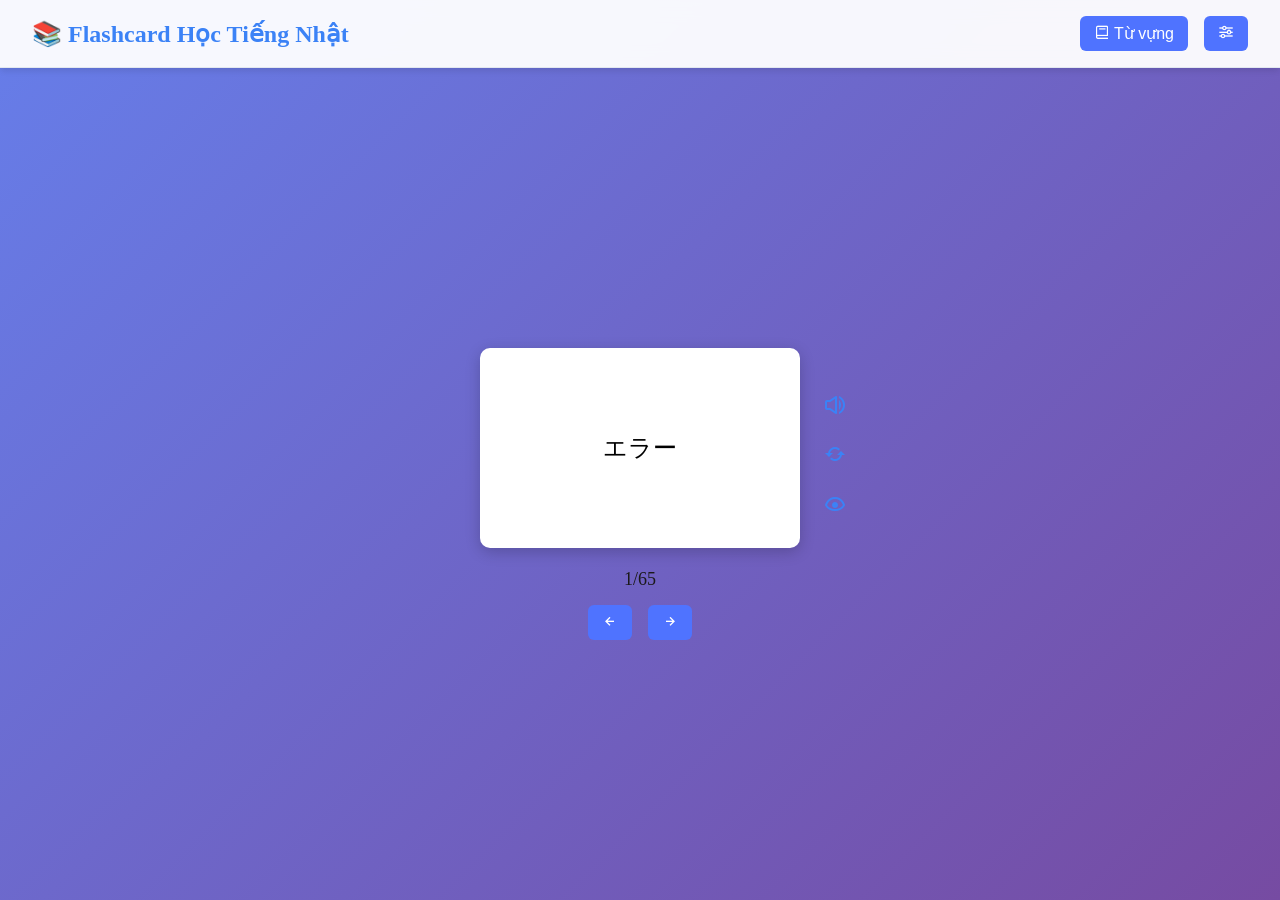
<file: index.html>
<!DOCTYPE html>
<html lang="en">

<head>
    <meta charset="UTF-8" />
    <meta http-equiv="X-UA-Compatible" content="IE=edge" />
    <meta name="viewport" content="width=device-width, initial-scale=1.0" />
    <title>Luu moments</title>
    <link rel="icon" href="./assets/img/logo.png" />
    <link href="https://unpkg.com/boxicons@2.1.2/css/boxicons.min.css" rel="stylesheet" />
    <link rel="stylesheet" href="./assets/css/grid.css" />
    <link rel="stylesheet" href="./assets/css/theme.css" />
    <link rel="stylesheet" href="./assets/css/style.css" />
    <link rel="stylesheet" href="./assets/css/class.css" />
    <link rel="stylesheet" href="./assets/css/index.css" />
    <link rel="stylesheet" href="./assets/css/pain.css" />
    <link rel="stylesheet" href="./assets/css/clock.css" />
    <script src="./assets/scripts/redirect.js"></script>
</head>

<body>
    <!-- Loader -->
    <div id="loader">
        <span></span>
    </div>

    <div class="app">
        <div class="sidebar open">
            <div class="sidebar-logo">
                <i class="bx bxs-heart-circle icon"></i>
                <span class="logo-name">Luu Moments</span>
                <i class="bx bx-menu-alt-right" id="btn-close"></i>
            </div>
            <div class="sidebar-body"></div>
            <div class="sidebar-footer">
                <div class="clock-footer" id="clock-footer"></div>
            </div>
        </div>
        <div class="content">
            <section class="content-section">
                <div class="section-left">
                    <lord-icon src="./../json/icon/accessibility.json" trigger="loop" style="width: 50px; height: 50px">
                    </lord-icon>
                </div>
                <div class="section-search">
                    <div class="section-search-input">
                        <input type="text" placeholder="Tìm kiếm..." value="" />
                        <i id="close-search" class="bx bx-search"></i>
                    </div>
                    <div class="search-result"></div>
                </div>
                <div class="section-right">
                    <lord-icon src="./../json/icon/accessibility.json" trigger="loop" style="width: 50px; height: 50px">
                    </lord-icon>
                </div>
                <div class="clock">
                    <div class="hour" id="hour"></div>
                    <div class="minute" id="minute"></div>
                    <div class="second" id="second"></div>
                </div>
            </section>
            <div class="filter">
                <h5>Bảng chữ cái</h5>
                <div class="option">
                    <select name="type_character" id="type_character">
                        <option value="all">Tất cả</option>
                        <option value="hiragana" selected>Hiragana</option>
                        <option value="katakana">Katakana</option>
                        <option value="kanji">Kanji</option>
                        <option value="transfiguration">Biến âm</option>
                        <option value="ligatures">Âm ghép</option>
                    </select>
                    <span>
                        <button id="click">
                            <lord-icon src="./json/icon/next.json" trigger="hover" style="width: 20px; height: 20px">
                            </lord-icon>
                        </button>
                        <button id="result">
                            <lord-icon src="./json/icon/result.json" trigger="hover" style="width: 20px; height: 20px">
                            </lord-icon>
                        </button>
                    </span>
                    <audio id="audio" controls>
                        <source src="./audio/a.mp3" type="audio/mp3" />
                    </audio>
                </div>
                <p id="text" class="text_show"></p>
            </div>

            <!-- pain width canvas -->
            <main>
                <div class="left-block">
                    <div class="colors">
                        <button type="button" value="#0000ff"></button>
                        <button type="button" value="#009fff"></button>
                        <button type="button" value="#0fffff"></button>
                        <button type="button" value="#bfffff"></button>
                        <button type="button" value="#000000"></button>
                        <button type="button" value="#333333"></button>
                        <button type="button" value="#666666"></button>
                        <button type="button" value="#999999"></button>
                        <button type="button" value="#ffcc66"></button>
                        <button type="button" value="#ffcc00"></button>
                        <button type="button" value="#ffff00"></button>
                        <button type="button" value="#ffff99"></button>
                        <button type="button" value="#003300"></button>
                        <button type="button" value="#555000"></button>
                        <button type="button" value="#00ff00"></button>
                        <button type="button" value="#99ff99"></button>
                        <button type="button" value="#f00000"></button>
                        <button type="button" value="#ff6600"></button>
                        <button type="button" value="#ff9933"></button>
                        <button type="button" value="#f5deb3"></button>
                        <button type="button" value="#330000"></button>
                        <button type="button" value="#663300"></button>
                        <button type="button" value="#cc6600"></button>
                        <button type="button" value="#deb887"></button>
                        <button type="button" value="#aa0fff"></button>
                        <button type="button" value="#cc66cc"></button>
                        <button type="button" value="#ff66ff"></button>
                        <button type="button" value="#ff99ff"></button>
                        <button type="button" value="#e8c4e8"></button>
                        <button type="button" value="#ffffff"></button>
                    </div>
                    <div class="brushes">
                        <button type="button" value="1"></button>
                        <button type="button" value="2"></button>
                        <button type="button" value="3"></button>
                        <button type="button" value="4"></button>
                        <button type="button" value="5"></button>
                    </div>
                    <div class="buttons">
                        <button id="clear" type="button">Xóa</button>
                        <button id="save" type="button">Lưu</button>
                    </div>
                </div>
                <div class="right-block">
                    <canvas id="paint-canvas" width="840" height="400"></canvas>
                </div>
            </main>

            <footer class="footer">
                <p class="text-center">Copyright &copy;&nbsp;Lưu Trần Anh Nhựt</p>
            </footer>
        </div>
    </div>

    <div class="setting">
        <div class="setting-icon">
            <i class="bx bx-cog bx-sm"></i>
            <span>Cài đặt</span>
        </div>
        <menu class="setting-items-menu">
            <span class="menu-item">
                <lord-icon src="./json/icon/home.json" trigger="hover" style="width: 22px; height: 22px">
                </lord-icon>
            </span>
            <span class="menu-item" onclick="location.href = 'pages/vocabulary.html'">
                <lord-icon src="./json/icon/book.json" trigger="hover" style="width: 22px; height: 22px">
                </lord-icon>
            </span>
            <span class="menu-item" id="slidebar">
                <lord-icon src="./json/icon/slidebar.json" trigger="hover" style="width: 22px; height: 22px">
                </lord-icon>
            </span>
            <span class="menu-item" onclick="location.href = 'pages/arrange.html'">
                <lord-icon src="./json/icon/heart.json" trigger="hover" style="width: 22px; height: 22px">
                </lord-icon>
            </span>
        </menu>
    </div>

    <script src="./vendor/lordicon/lordicon.js"></script>
    <script src="./vendor/jquery/jquery-3.6.0.min.js"></script>
    <script src="./assets/scripts/pain.js"></script>
    <script src="./assets/scripts/utils.js"></script>
    <script src="./assets/scripts/script.js"></script>
    <script src="./assets/scripts/setting.js"></script>
    <script src="./assets/scripts/index.js"></script>
</body>

</html>
</file>
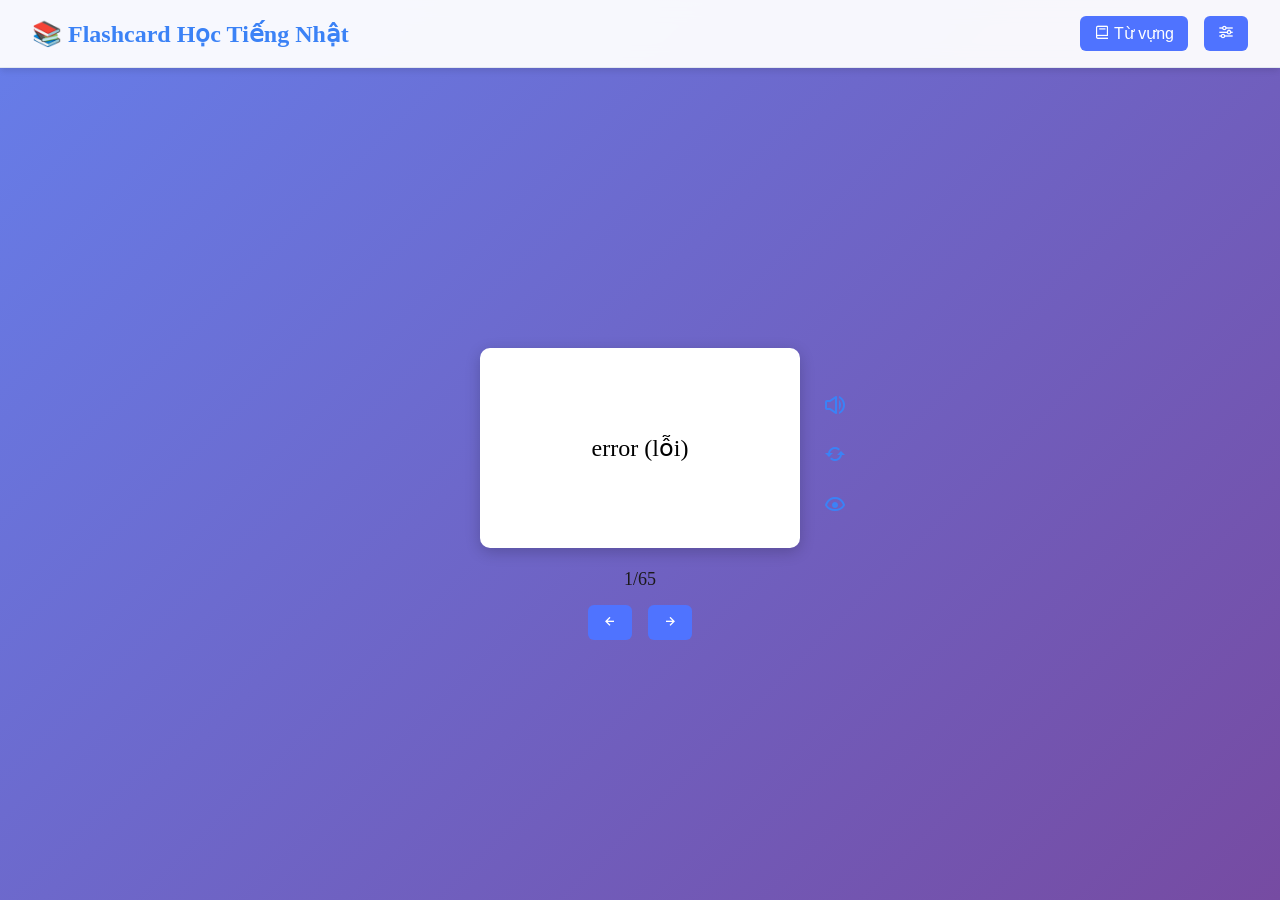
<file: pages/arrange.html>
<!DOCTYPE html>
<html lang="en">
    <head>
        <meta charset="UTF-8" />
        <meta http-equiv="X-UA-Compatible" content="IE=edge" />
        <meta name="viewport" content="width=device-width, initial-scale=1.0" />
        <title>Luu moments</title>
        <link rel="icon" href="/assets/img/logo.png" />
        <link href="https://unpkg.com/boxicons@2.1.2/css/boxicons.min.css" rel="stylesheet" />
        <link rel="stylesheet" href="./../assets/css/grid.css" />
        <link rel="stylesheet" href="./../assets/css/theme.css" />
        <link rel="stylesheet" href="./../assets/css/style.css" />
        <link rel="stylesheet" href="./../assets/css/class.css" />
        <link rel="stylesheet" href="./../assets/css/arrange.css" />
        <link rel="stylesheet" href="./../assets/css/clock.css" />
        <script src="./../assets/scripts/redirect.js"></script>
    </head>

    <body>
        <!-- Loader -->
        <div id="loader">
            <span></span>
        </div>

        <div class="app">
            <div class="sidebar open">
                <div class="sidebar-logo">
                    <i class="bx bxs-heart-circle icon"></i>
                    <span class="logo-name">Luu Moments</span>
                    <i class="bx bx-menu-alt-right" id="btn-close"></i>
                </div>
                <div class="sidebar-body"></div>
                <div class="sidebar-footer">
                    <div class="clock-footer" id="clock-footer"></div>
                </div>
            </div>
            <div class="content">
                <section class="content-section">
                    <div class="section-left">
                        <lord-icon
                            src="./../json/icon/accessibility.json"
                            trigger="loop"
                            style="width: 50px; height: 50px"
                        >
                        </lord-icon>
                    </div>
                    <div class="section-search">
                        <div class="section-search-input">
                            <input type="text" placeholder="Tìm kiếm..." value="" />
                            <i id="close-search" class="bx bx-search"></i>
                        </div>
                        <div class="search-result"></div>
                    </div>
                    <div class="section-right">
                        <lord-icon
                            src="./../json/icon/accessibility.json"
                            trigger="loop"
                            style="width: 50px; height: 50px"
                        >
                        </lord-icon>
                    </div>
                    <div class="clock">
                        <div class="hour" id="hour"></div>
                        <div class="minute" id="minute"></div>
                        <div class="second" id="second"></div>
                    </div>
                </section>

                <main>
                    <div id="dropp" class="dropp"></div>
                    <div class="dragg"></div>
                </main>

                <footer class="footer">
                    <p class="text-center">Copyright &copy;&nbsp;Lưu Trần Anh Nhựt</p>
                </footer>
            </div>
        </div>

        <div class="selector">
            <div class="selector-title">
                <lord-icon src="./../json/icon/selector.json" trigger="loop" style="width: 40px; height: 40px">
                </lord-icon>
                <span>Chọn</span>
            </div>
            <div class="selector-item">
                <span class="border-animation" data-type="hiragana">
                    <button>hiragana</button>
                </span>
                <span class="border-animation" data-type="katakana">
                    <button>katakana</button>
                </span>
                <span class="border-animation" data-type="kanji">
                    <button>kanji</button>
                </span>
                <span class="border-animation active" data-type="transfiguration">
                    <button>biến âm</button>
                </span>
                <span class="border-animation" data-type="ligatures">
                    <button>âm ghép</button>
                </span>
            </div>
        </div>

        <!-- hand up -->
        <div id="hand-up">
            <a href="#dropp" title="hand-up">
                <i class="bx bxs-hand-up bx-sm"></i>
            </a>
        </div>

        <!-- setting -->
        <div class="setting">
            <div class="setting-icon">
                <i class="bx bx-cog bx-sm"></i>
                <span>Cài đặt</span>
            </div>
            <menu class="setting-items-menu">
                <span class="menu-item" onclick="location.href = '/'">
                    <lord-icon src="./../json/icon/home.json" trigger="hover" style="width: 22px; height: 22px">
                    </lord-icon>
                </span>
                <span class="menu-item" onclick="location.href = './vocabulary.html'">
                    <lord-icon src="./../json/icon/book.json" trigger="hover" style="width: 22px; height: 22px">
                    </lord-icon>
                </span>
                <span class="menu-item" id="slidebar">
                    <lord-icon src="./../json/icon/slidebar.json" trigger="hover" style="width: 22px; height: 22px">
                    </lord-icon>
                </span>
                <span class="menu-item">
                    <lord-icon src="./../json/icon/heart.json" trigger="hover" style="width: 22px; height: 22px">
                    </lord-icon>
                </span>
            </menu>
        </div>

        <script src="./../vendor/jquery/jquery-3.6.0.min.js"></script>
        <script src="./../vendor/jquery-ui/jquery-ui.js"></script>
        <script src="./../vendor/lordicon/lordicon.js"></script>
        <script src="./../assets/scripts/arrange.js"></script>
        <script src="./../assets/scripts/utils.js"></script>
        <script src="./../assets/scripts/script.js"></script>
        <script src="./../assets/scripts/setting.js"></script>
    </body>
</html>
</file>
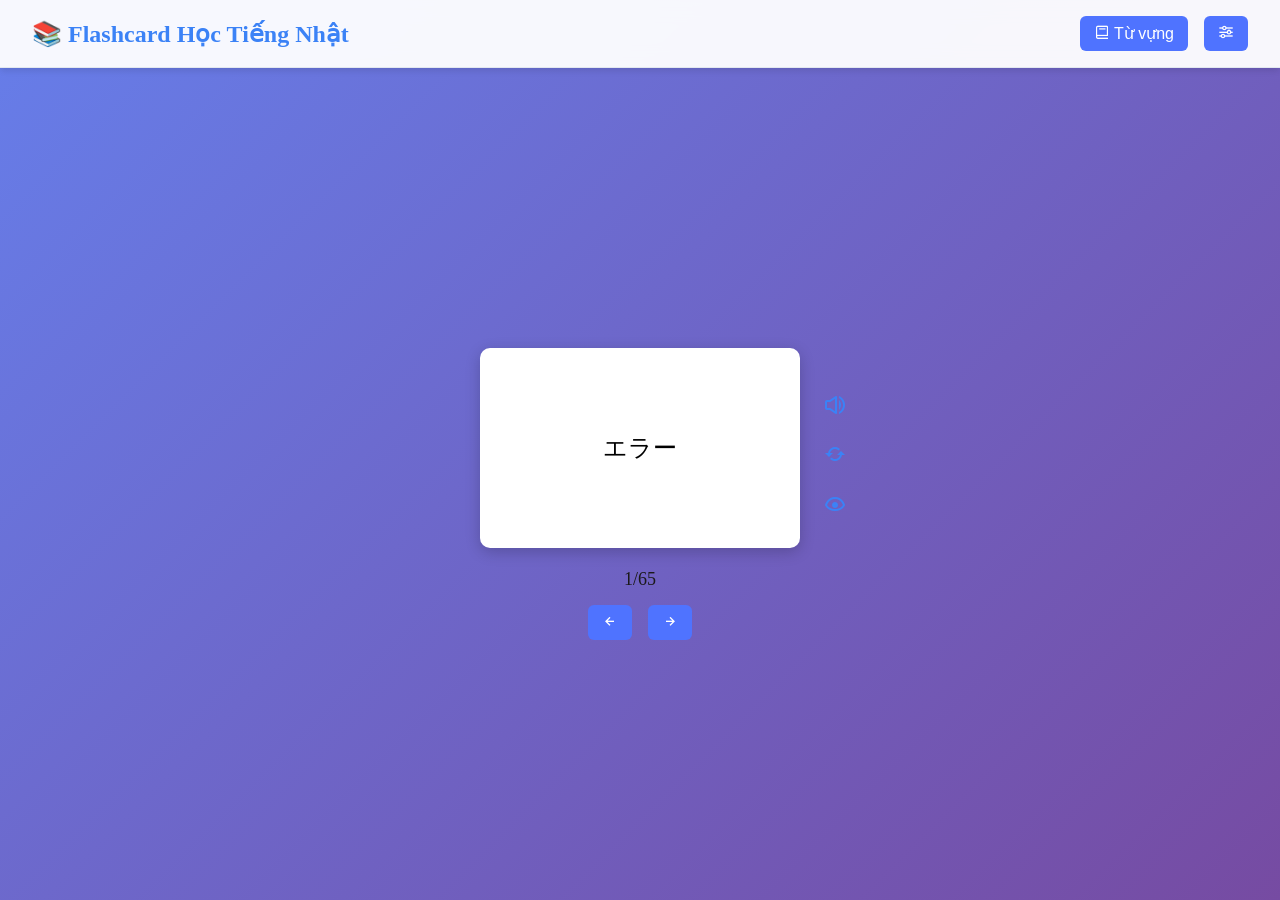
<file: pages/flashcard.html>
<!DOCTYPE html>
<html lang="vi">

<head>
    <meta charset="UTF-8" />
    <meta http-equiv="X-UA-Compatible" content="IE=edge" />
    <meta name="viewport" content="width=device-width, initial-scale=1.0" />
    <title>Flashcard</title>
    <link rel="icon" href="/assets/img/logo.png" />
    <link href="/assets/css/flashcard.css" rel="stylesheet" />
    <link href="https://unpkg.com/boxicons@2.1.2/css/boxicons.min.css" rel="stylesheet" />
</head>

<body>
    <div class="main-wrapper">
        <!-- Header -->
        <header class="app-header">
            <div class="header-left">
                <h1 class="app-title">📚 Flashcard Học Tiếng Nhật</h1>
            </div>
            <div class="header-right">
                <button id="vocabBtn" class="btn btn-primary" tabindex="-1">
                    <i class="bx bx-book"></i>
                    <span>Từ vựng</span>
                </button>
                <div class="setting-menu">
                    <button id="toggleControlBtn" class="btn btn-secondary" title="Cài đặt" tabindex="-1">
                        <i class="bx bx-slider-alt"></i>
                    </button>
                    <div class="setting-dropdown" id="settingDropdown">
                        <div class="dropdown-content">
                            <div class="control-row">
                                <select class="lesson-select" id="lessonSelect" tabindex="-1"></select>
                                <select id="simpleSelect" class="mode-select">
                                    <option value="mix">Nhật / Việt</option>
                                    <option value="jp">Tiếng Nhật</option>
                                    <option value="vi">Tiếng Việt</option>
                                </select>
                            </div>
                            <div class="control-row">
                                <div class="card-size-group">
                                    <label class="size-label">
                                        <input type="radio" name="cardSize" value="small" />
                                        <span>S</span>
                                    </label>
                                    <label class="size-label">
                                        <input type="radio" name="cardSize" value="medium" checked />
                                        <span>M</span>
                                    </label>
                                    <label class="size-label">
                                        <input type="radio" name="cardSize" value="large" />
                                        <span>L</span>
                                    </label>
                                    <label class="size-label">
                                        <input type="radio" name="cardSize" value="xlarge" />
                                        <span>XL</span>
                                    </label>
                                </div>
                            </div>
                            <div class="control-row">
                                <div class="checkbox-group">
                                    <label class="checkbox-label">
                                        <input type="checkbox" id="inputRandomToggle" class="checkbox-input" />
                                        <span class="checkbox-text">Random</span>
                                    </label>
                                </div>
                            </div>
                            <div class="control-row">
                                <div class="checkbox-group">
                                    <label class="checkbox-label">
                                        <input type="checkbox" id="inputSoundToggle" class="checkbox-input" />
                                        <span class="checkbox-text">Đọc tự động</span>
                                    </label>
                                </div>
                            </div>
                            <div class="control-row">
                                <div class="checkbox-group">
                                    <label class="checkbox-label">
                                        <input type="checkbox" id="inputSideControlToggle" class="checkbox-input"
                                            checked />
                                        <span class="checkbox-text">Hiển thị nút điều khiển</span>
                                    </label>
                                </div>
                            </div>
                        </div>
                    </div>
                </div>
            </div>
        </header>

        <!-- Main Content -->
        <main class="main-content">
            <div class="content-wrapper">
                <!-- Flashcard with Side Controls -->
                <div class="flashcard-wrapper">
                    <!-- Flashcard -->
                    <div class="flashcard-container">
                        <div class="card" id="card">
                            <div class="card-inner" id="innerCard">
                                <div class="card-face front" id="frontText">Đang tải dữ liệu...</div>
                                <div class="card-face back" id="backText"></div>
                            </div>
                        </div>

                        <!-- Progress Info -->
                        <div class="progress-info">
                            <div class="counter" id="counter"></div>
                        </div>

                        <!-- Navigation -->
                        <div class="navigation">
                            <button id="prevBtn" class="btn btn-nav" tabindex="-1">
                                <i class="bx bx-left-arrow-alt"></i>
                            </button>
                            <button id="nextBtn" class="btn btn-nav" tabindex="-1">
                                <i class="bx bx-right-arrow-alt"></i>
                            </button>
                        </div>

                        <!-- Side Controls -->
                        <div class="side-controls" id="sideControls">
                            <button id="shuffleBtn" class="btn btn-secondary" tabindex="-1" title="Xáo trộn">
                                <i class="bx bx-volume-full"></i>
                            </button>
                            <button id="resetBtn" class="btn btn-secondary" tabindex="-1" title="Đặt lại">
                                <i class="bx bx-refresh"></i>
                            </button>
                            <button id="toggleFuriganaBtn" class="btn btn-secondary" tabindex="-1"
                                title="Ẩn/Hiện Furigana">
                                <i class="bx bx-show"></i>
                            </button>
                        </div>
                    </div>
                </div>
            </div>
        </main>

        <!-- Sidebar -->
        <aside class="sidebar" id="sidebar">
            <div class="sidebar-overlay" id="sidebarOverlay"></div>
            <div class="sidebar-content">
                <div class="sidebar-header">
                    <h2 id="sidebarTitle">Từ vựng bài 1</h2>
                    <button id="closeSidebar" class="btn btn-close" title="Đóng">
                        <i class="bx bx-x"></i>
                    </button>
                </div>
                <div class="sidebar-body">
                    <table class="vocab-table">
                        <thead>
                            <tr>
                                <th>Từ Vựng</th>
                                <th>Hán Tự</th>
                                <th>Âm Hán</th>
                                <th>Nghĩa</th>
                            </tr>
                        </thead>
                        <tbody></tbody>
                    </table>
                </div>
            </div>
        </aside>
    </div>

    <script src="/assets/scripts/flashcard.js"></script>
</body>

</html>
</file>
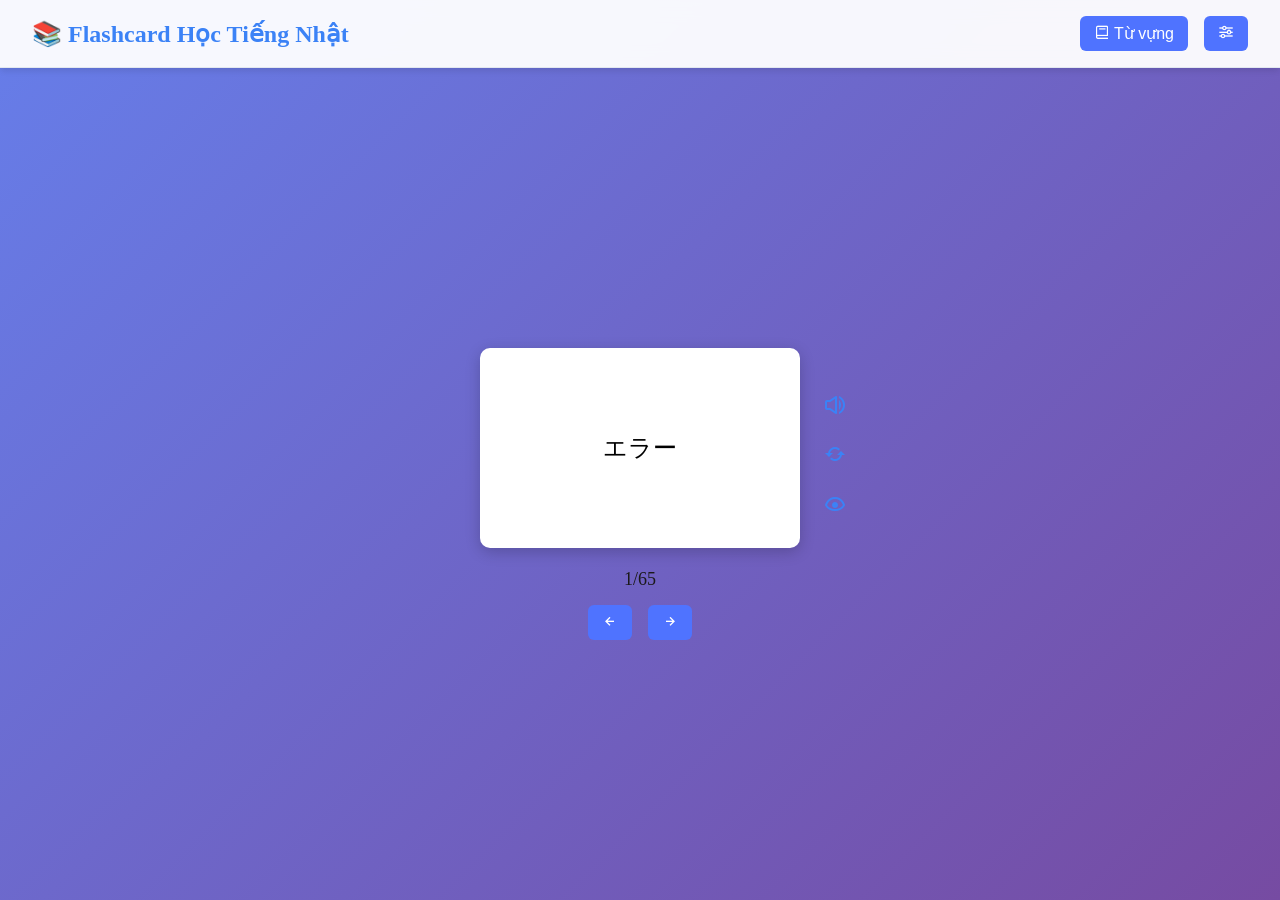
<file: pages/vocabulary.html>
<!DOCTYPE html>
<html lang="en">
    <head>
        <meta charset="UTF-8" />
        <meta http-equiv="X-UA-Compatible" content="IE=edge" />
        <meta name="viewport" content="width=device-width, initial-scale=1.0" />
        <title>Luu moments</title>
        <link rel="icon" href="/assets/img/logo.png" />
        <link href="https://unpkg.com/boxicons@2.1.2/css/boxicons.min.css" rel="stylesheet" />
        <link rel="stylesheet" href="./../assets/css/grid.css" />
        <link rel="stylesheet" href="./../assets/css/theme.css" />
        <link rel="stylesheet" href="./../assets/css/style.css" />
        <link rel="stylesheet" href="./../assets/css/class.css" />
        <link rel="stylesheet" href="./../assets/css/message.css" />
        <link rel="stylesheet" href="./../assets/css/vocabulary.css" />
        <link rel="stylesheet" href="./../assets/css/clock.css" />
        <script src="./../assets/scripts/redirect.js"></script>
    </head>

    <body>
        <!-- Loader -->
        <div id="loader">
            <span></span>
        </div>

        <div class="app">
            <div class="sidebar open">
                <div class="sidebar-logo">
                    <i class="bx bxs-heart-circle icon"></i>
                    <span class="logo-name">Luu Moments</span>
                    <i class="bx bx-menu-alt-right" id="btn-close"></i>
                </div>
                <div class="sidebar-body"></div>
                <div class="sidebar-footer">
                    <div class="clock-footer" id="clock-footer"></div>
                </div>
            </div>
            <div class="content">
                <section class="content-section">
                    <div class="section-left">
                        <lord-icon
                            src="./../json/icon/accessibility.json"
                            trigger="loop"
                            style="width: 50px; height: 50px"
                        >
                        </lord-icon>
                    </div>
                    <div class="section-search">
                        <div class="section-search-input">
                            <input type="text" placeholder="Tìm kiếm..." value="" />
                            <i id="close-search" class="bx bx-search"></i>
                        </div>
                        <div class="search-result"></div>
                    </div>
                    <div class="section-right">
                        <lord-icon
                            src="./../json/icon/accessibility.json"
                            trigger="loop"
                            style="width: 50px; height: 50px"
                        >
                        </lord-icon>
                    </div>
                    <div class="clock">
                        <div class="hour" id="hour"></div>
                        <div class="minute" id="minute"></div>
                        <div class="second" id="second"></div>
                    </div>
                </section>
                <main>
                    <article class="article-left">
                        <div class="main-title">
                            <h5>Từ vựng</h5>
                        </div>
                        <div class="vocabulary">
                            <div class="option">
                                <span class="group">
                                    <select name="topic" id="topic"></select>
                                    <button id="type">a</button>
                                </span>
                                <h5 id="vocabulary-text"></h5>
                                <span class="group">
                                    <button id="result">
                                        <lord-icon
                                            src="./../json/icon/next.json"
                                            trigger="hover"
                                            style="width: 20px; height: 20px"
                                        >
                                        </lord-icon>
                                    </button>
                                    <button id="view-result">
                                        <lord-icon
                                            src="./../json/icon/result.json"
                                            trigger="hover"
                                            style="width: 20px; height: 20px"
                                        >
                                        </lord-icon>
                                    </button>
                                </span>
                            </div>
                            <div class="group-vocabulary">
                                <div class="input-vocabulary">
                                    <input type="text" id="vocabulary-input" placeholder="あいうえお。。。" />
                                </div>
                            </div>
                            <div class="vocabulary-result-view"></div>
                        </div>
                    </article>
                    <article class="article-right">
                        <div class="list-vocabulary">
                            <div class="list-vocabulary-title">Danh sách</div>
                            <div class="list-vocabulary-content" style="display: none">
                                <select name="list-vocabulary-option" id="list-vocabulary-option"></select>
                                <ul></ul>
                            </div>
                        </div>
                    </article>
                </main>
                <footer class="footer">
                    <p class="text-center">Copyright &copy;&nbsp;Lưu Trần Anh Nhựt</p>
                </footer>
            </div>
        </div>

        <!-- message -->
        <div id="toast"></div>

        <!-- setting -->
        <div class="setting">
            <div class="setting-icon">
                <i class="bx bx-cog bx-sm"></i>
                <span>Cài đặt</span>
            </div>
            <menu class="setting-items-menu">
                <span class="menu-item" onclick="location.href = '/'">
                    <lord-icon src="./../json/icon/home.json" trigger="hover" style="width: 22px; height: 22px">
                    </lord-icon>
                </span>
                <span class="menu-item">
                    <lord-icon src="./../json/icon/book.json" trigger="hover" style="width: 22px; height: 22px">
                    </lord-icon>
                </span>
                <span class="menu-item" id="slidebar">
                    <lord-icon src="./../json/icon/slidebar.json" trigger="hover" style="width: 22px; height: 22px">
                    </lord-icon>
                </span>
                <span class="menu-item" onclick="location.href = './arrange.html'">
                    <lord-icon src="./../json/icon/heart.json" trigger="hover" style="width: 22px; height: 22px">
                    </lord-icon>
                </span>
            </menu>
        </div>

        <script src="./../vendor/jquery/jquery-3.6.0.min.js"></script>
        <script src="./../vendor/jquery-ui/jquery-ui.js"></script>
        <script src="./../vendor/lordicon/lordicon.js"></script>
        <script src="./../assets/scripts/message.js"></script>
        <script src="./../assets/scripts/utils.js"></script>
        <script src="./../assets/scripts/vocabulary.js"></script>
        <script src="./../assets/scripts/script.js"></script>
        <script src="./../assets/scripts/setting.js"></script>
    </body>
</html>
</file>
<file: assets/css/grid.css>
/* Column: .col
Prefix class: 
    - c - mobile 
    - m - table
    - l - Pc    */
.grid {
    width: 100%;
    display: block;
    padding: 0;
}

.grid.wide {
    max-width: 1300px;
    margin: 0 auto;
}

.row {
    display: flex;
    flex-wrap: wrap;
    margin-left: -4px;
    margin-right: -4px;
}

.row.no-gutters {
    margin-left: 0;
    margin-right: 0;
}

.col {
    padding-left: 4px;
    padding-right: 4px;
}

.row.no-gutters .col {
    padding-left: 0;
    padding-right: 0;
}

.c-0 {
    display: none;
}

.c-1 {
    flex: 0 0 8.33333%;
    max-width: 8.33333%;
}

.c-2 {
    flex: 0 0 16.66667%;
    max-width: 16.66667%;
}

.c-3 {
    flex: 0 0 25%;
    max-width: 25%;
}

.c-4 {
    flex: 0 0 33.33333%;
    max-width: 33.33333%;
}

.c-5 {
    flex: 0 0 41.66667%;
    max-width: 41.66667%;
}

.c-6 {
    flex: 0 0 50%;
    max-width: 50%;
}

.c-7 {
    flex: 0 0 58.33333%;
    max-width: 58.33333%;
}

.c-8 {
    flex: 0 0 66.66667%;
    max-width: 66.66667%;
}

.c-9 {
    flex: 0 0 75%;
    max-width: 75%;
}

.c-10 {
    flex: 0 0 83.33333%;
    max-width: 83.33333%;
}

.c-11 {
    flex: 0 0 91.66667%;
    max-width: 91.66667%;
}

.c-12 {
    flex: 0 0 100%;
    max-width: 100%;
}

.c-o-1 {
    margin-left: 8.33333%;
}

.c-o-2 {
    margin-left: 16.66667%;
}

.c-o-3 {
    margin-left: 25%;
}

.c-o-4 {
    margin-left: 33.33333%;
}

.c-o-5 {
    margin-left: 41.66667%;
}

.c-o-6 {
    margin-left: 50%;
}

.c-o-7 {
    margin-left: 58.33333%;
}

.c-o-8 {
    margin-left: 66.66667%;
}

.c-o-9 {
    margin-left: 75%;
}

.c-o-10 {
    margin-left: 83.33333%;
}

.c-o-11 {
    margin-left: 91.66667%;
}

/* >= Tablet */
@media (min-width: 740px) {
    .row {
        margin-left: -8px;
        margin-right: -8px;
    }

    .col {
        padding-left: 8px;
        padding-right: 8px;
    }

    .m-0 {
        display: none;
    }

    .m-1,
    .m-2,
    .m-3,
    .m-4,
    .m-5,
    .m-6,
    .m-7,
    .m-8,
    .m-9,
    .m-10,
    .m-11,
    .m-12 {
        display: block;
    }

    .m-1 {
        flex: 0 0 8.33333%;
        max-width: 8.33333%;
    }

    .m-2 {
        flex: 0 0 16.66667%;
        max-width: 16.66667%;
    }

    .m-3 {
        flex: 0 0 25%;
        max-width: 25%;
    }

    .m-4 {
        flex: 0 0 33.33333%;
        max-width: 33.33333%;
    }

    .m-5 {
        flex: 0 0 41.66667%;
        max-width: 41.66667%;
    }

    .m-6 {
        flex: 0 0 50%;
        max-width: 50%;
    }

    .m-7 {
        flex: 0 0 58.33333%;
        max-width: 58.33333%;
    }

    .m-8 {
        flex: 0 0 66.66667%;
        max-width: 66.66667%;
    }

    .m-9 {
        flex: 0 0 75%;
        max-width: 75%;
    }

    .m-10 {
        flex: 0 0 83.33333%;
        max-width: 83.33333%;
    }

    .m-11 {
        flex: 0 0 91.66667%;
        max-width: 91.66667%;
    }

    .m-12 {
        flex: 0 0 100%;
        max-width: 100%;
    }

    .m-o-1 {
        margin-left: 8.33333%;
    }

    .m-o-2 {
        margin-left: 16.66667%;
    }

    .m-o-3 {
        margin-left: 25%;
    }

    .m-o-4 {
        margin-left: 33.33333%;
    }

    .m-o-5 {
        margin-left: 41.66667%;
    }

    .m-o-6 {
        margin-left: 50%;
    }

    .m-o-7 {
        margin-left: 58.33333%;
    }

    .m-o-8 {
        margin-left: 66.66667%;
    }

    .m-o-9 {
        margin-left: 75%;
    }

    .m-o-10 {
        margin-left: 83.33333%;
    }

    .m-o-11 {
        margin-left: 91.66667%;
    }
}

/* PC medium resolution > */
@media (min-width: 1113px) {
    .row {
        margin-left: -12px;
        margin-right: -12px;
    }

    .row.sm-gutter {
        margin-left: -5px;
        margin-right: -5px;
    }

    .col {
        padding-left: 12px;
        padding-right: 12px;
    }

    .row.sm-gutter .col {
        padding-left: 5px;
        padding-right: 5px;
    }

    .l-0 {
        display: none;
    }

    .l-1,
    .l-2,
    .l-2-4,
    .l-3,
    .l-4,
    .l-5,
    .l-6,
    .l-7,
    .l-8,
    .l-9,
    .l-10,
    .l-11,
    .l-12 {
        display: block;
    }

    .l-1 {
        flex: 0 0 8.33333%;
        max-width: 8.33333%;
    }

    .l-2 {
        flex: 0 0 16.66667%;
        max-width: 16.66667%;
    }

    .l-2-4 {
        flex: 0 0 20%;
        max-width: 20%;
    }

    .l-3 {
        flex: 0 0 25%;
        max-width: 25%;
    }

    .l-4 {
        flex: 0 0 33.33333%;
        max-width: 33.33333%;
    }

    .l-5 {
        flex: 0 0 41.66667%;
        max-width: 41.66667%;
    }

    .l-6 {
        flex: 0 0 50%;
        max-width: 50%;
    }

    .l-7 {
        flex: 0 0 58.33333%;
        max-width: 58.33333%;
    }

    .l-8 {
        flex: 0 0 66.66667%;
        max-width: 66.66667%;
    }

    .l-9 {
        flex: 0 0 75%;
        max-width: 75%;
    }

    .l-10 {
        flex: 0 0 83.33333%;
        max-width: 83.33333%;
    }

    .l-11 {
        flex: 0 0 91.66667%;
        max-width: 91.66667%;
    }

    .l-12 {
        flex: 0 0 100%;
        max-width: 100%;
    }

    .l-o-1 {
        margin-left: 8.33333%;
    }

    .l-o-2 {
        margin-left: 16.66667%;
    }

    .l-o-3 {
        margin-left: 25%;
    }

    .l-o-4 {
        margin-left: 33.33333%;
    }

    .l-o-5 {
        margin-left: 41.66667%;
    }

    .l-o-6 {
        margin-left: 50%;
    }

    .l-o-7 {
        margin-left: 58.33333%;
    }

    .l-o-8 {
        margin-left: 66.66667%;
    }

    .l-o-9 {
        margin-left: 75%;
    }

    .l-o-10 {
        margin-left: 83.33333%;
    }

    .l-o-11 {
        margin-left: 91.66667%;
    }
}

/* Tablet - PC low resolution */
@media (min-width: 740px) and (max-width: 1023px) {
    .wide {
        width: 644px;
    }
}

/* > PC low resolution */
@media (min-width: 1024px) and (max-width: 1239px) {
    .wide {
        width: 984px;
    }

    .wide .row {
        margin-left: -12px;
        margin-right: -12px;
    }

    .wide .row.sm-gutter {
        margin-left: -5px;
        margin-right: -5px;
    }

    .wide .col {
        padding-left: 12px;
        padding-right: 12px;
    }

    .wide .row.sm-gutter .col {
        padding-left: 5px;
        padding-right: 5px;
    }

    .wide .l-0 {
        display: none;
    }

    .wide .l-1,
    .wide .l-2,
    .wide .l-2-4,
    .wide .l-3,
    .wide .l-4,
    .wide .l-5,
    .wide .l-6,
    .wide .l-7,
    .wide .l-8,
    .wide .l-9,
    .wide .l-10,
    .wide .l-11,
    .wide .l-12 {
        display: block;
    }

    .wide .l-1 {
        flex: 0 0 8.33333%;
        max-width: 8.33333%;
    }

    .wide .l-2 {
        flex: 0 0 16.66667%;
        max-width: 16.66667%;
    }

    .wide .l-2-4 {
        flex: 0 0 20%;
        max-width: 20%;
    }

    .wide .l-3 {
        flex: 0 0 25%;
        max-width: 25%;
    }

    .wide .l-4 {
        flex: 0 0 33.33333%;
        max-width: 33.33333%;
    }

    .wide .l-5 {
        flex: 0 0 41.66667%;
        max-width: 41.66667%;
    }

    .wide .l-6 {
        flex: 0 0 50%;
        max-width: 50%;
    }

    .wide .l-7 {
        flex: 0 0 58.33333%;
        max-width: 58.33333%;
    }

    .wide .l-8 {
        flex: 0 0 66.66667%;
        max-width: 66.66667%;
    }

    .wide .l-9 {
        flex: 0 0 75%;
        max-width: 75%;
    }

    .wide .l-10 {
        flex: 0 0 83.33333%;
        max-width: 83.33333%;
    }

    .wide .l-11 {
        flex: 0 0 91.66667%;
        max-width: 91.66667%;
    }

    .wide .l-12 {
        flex: 0 0 100%;
        max-width: 100%;
    }

    .wide .l-o-1 {
        margin-left: 8.33333%;
    }

    .wide .l-o-2 {
        margin-left: 16.66667%;
    }

    .wide .l-o-3 {
        margin-left: 25%;
    }

    .wide .l-o-4 {
        margin-left: 33.33333%;
    }

    .wide .l-o-5 {
        margin-left: 41.66667%;
    }

    .wide .l-o-6 {
        margin-left: 50%;
    }

    .wide .l-o-7 {
        margin-left: 58.33333%;
    }

    .wide .l-o-8 {
        margin-left: 66.66667%;
    }

    .wide .l-o-9 {
        margin-left: 75%;
    }

    .wide .l-o-10 {
        margin-left: 83.33333%;
    }

    .wide .l-o-11 {
        margin-left: 91.66667%;
    }
}
</file>
<file: assets/css/theme.css>
:root {
  --background-primary: #e4e9f7;
  --background-second: #fff;
  --background-third: #ece8e8;
  --color-primary: #121331;
  --color-second: #121331;
  --color-icon: #121331;
  --color-button: #ece8e8;
  --color-txt: #455560;
  --box-shadow: 0px 8px 24px rgba(149, 157, 165, 0.3);
  --box-shadow-button: -5px -5px 9px rgba(255, 255, 255, 0.45), 5px 5px 9px rgba(94, 104, 121, 0.2);
  --box-shadow-inset: inset -5px -5px 9px rgba(94, 104, 121, 0.2), inset 3px 3px 2px rgba(94, 104, 121, 0.2);
  --border-loader: #c5ccdf;
}

[data-theme="dark"] {
  --background-primary: #202020;
  --background-second: #2d2d2d;
  --background-third: #2d2d2d;
  --color-primary: #fff;
  --color-second: #bbb;
  --color-icon: #121331;
  --color-button: #fff;
  --color-txt: #bbb;
  --box-shadow: 0px 5px 10px rgba(0, 0, 0, 0.2);
  --box-shadow-button: 0px 5px 10px rgba(0, 0, 0, 0.2);
  --box-shadow-inset: inset -5px -5px 9px rgba(0, 0, 0), inset 3px 3px 2px rgba(0, 0, 0);
  --border-loader: rgb(20, 20, 20);
}
</file>
<file: assets/css/style.css>
*,
body {
    margin: 0;
    padding: 0;
}

html {
    scroll-behavior: smooth;
}

body::-webkit-scrollbar {
    display: none;
}

.app {
    position: relative;
    margin: 0;
    min-height: 100vh;
    background-color: var(--background-primary);
    overflow: hidden;
}

#loader {
    position: fixed;
    display: flex;
    justify-content: center;
    align-items: center;
    top: 0;
    right: 0;
    bottom: 0;
    left: 0;
    background-color: black;
    opacity: 0.6;
    z-index: 1000;
}

#loader span {
    width: 60px;
    height: 60px;
    border: 8px solid var(--background-second);
    border-top: 8px solid var(--border-loader);
    border-radius: 50%;
    -webkit-animation: load 2s linear infinite;
    animation: load 2s linear infinite;
}

.sidebar {
    position: fixed;
    width: 50px;
    min-width: 50px;
    height: 100%;
    min-height: 100vh;
    padding: 0 14px;
    z-index: 199;
    transition: all 0.5s ease;
    background-color: var(--background-second);
    box-shadow: var(--box-shadow);
}

.sidebar-logo {
    display: flex;
    align-items: center;
    position: relative;
    height: 60px;
}

.sidebar-logo i {
    color: var(--color-primary);
    height: 60px;
    min-width: 50px;
    font-size: 28px;
    text-align: center;
    line-height: 60px;
}

.sidebar .icon {
    opacity: 0;
    transition: all 0.5s ease;
}

.sidebar-logo .logo-name {
    color: var(--color-primary);
    font-size: 20px;
    font-weight: 600;
    opacity: 0;
    transition: all 0.5s ease;
}

.sidebar.open {
    width: 250px !important;
}

.sidebar.open .icon,
.sidebar.open .logo-name {
    opacity: 1;
}

.sidebar-footer {
    position: absolute;
    right: 0;
    bottom: 0;
    width: 100%;
    height: 80px;
}

#btn-close {
    position: absolute;
    top: 50%;
    right: 0;
    transform: translateY(-50%);
    font-size: 24px;
    cursor: pointer;
    text-align: center;
    transition: all 0.5s ease;
}

.sidebar.open #btn {
    text-align: right;
}

.content {
    position: relative;
    background: var(--primary-background);
    min-height: 100vh;
    top: 0;
    left: 78px;
    width: calc(100% - 78px);
    transition: all 0.5s ease;
    z-index: 2;
}

.sidebar.open ~ .content {
    left: 275px;
    width: calc(100% - 275px);
}

.content-section {
    display: flex;
    align-items: center;
    padding: 0px 20px;
    justify-content: center;
    width: 100%;
    height: 80px;
    background-color: var(--background-second);
    box-shadow: var(--box-shadow);
    z-index: 100;
}

.section-search {
    position: relative;
    display: flex;
    align-items: center;
}

.section-search-input {
    position: relative;
    height: 50px;
    background-color: var(--background-primary);
    display: flex;
    align-items: center;
    border-radius: 15px;
    overflow: hidden;
}

.section-search-input input {
    border-color: transparent;
    outline: 0;
    background-color: transparent;
    width: 100%;
    height: 100%;
    padding: 10px 60px 10px 20px;
    font-size: 1rem;
    color: var(--color-txt);
    background-color: var(--background-primary);
    border-radius: 15px;
}

.section-search-input i {
    font-size: 1.5rem;
    position: absolute;
    right: 20px;
    transition: 0.5s;
    cursor: pointer;
    color: var(--color-txt);
}

.section-search-input i:hover {
    color: var(--color-primary);
    transform: rotate(90deg);
}

.search-result {
    display: none;
    position: absolute;
    top: 60px;
    left: 0px;
    width: 100%;
    background-color: white;
    border-radius: 15px;
    height: 200px;
    overflow: hidden;
    overflow-y: auto;
    box-shadow: var(--box-shadow);
    cursor: pointer;
    z-index: 100;
    padding: 10px 0;
}

.search-result::-webkit-scrollbar {
    display: none;
}

.search-result span {
    display: block;
    padding: 0 20px;
}

.search-result span:first-letter {
    text-transform: capitalize;
}

.search-result span:hover {
    color: red;
}

.search-result.active {
    display: block;
}

.search-result.active.data-none {
    display: flex !important;
    align-items: center;
    height: 100px !important;
}

.search-result.data-none span {
    width: 100%;
    text-align: center;
}

.footer {
    position: absolute;
    width: 100%;
    bottom: 10px;
    color: var(--color-primary);
}

.setting {
    position: fixed;
    right: 20px;
    bottom: 20px;
    width: 50px;
    height: 50px;
    z-index: 1000;
}

.setting-icon {
    position: absolute;
    display: flex;
    justify-content: center;
    align-items: center;
    width: 50px;
    height: 50px;
    border-radius: 50%;
    background-color: var(--background-second);
    box-shadow: var(--box-shadow);
    cursor: pointer;
    z-index: 1001;
}

.setting-icon:hover i {
    transform: rotate(60deg);
}

.setting-icon span {
    position: absolute;
    right: calc(100% + 10px);
    top: 20%;
    width: max-content;
    padding: 5px 10px;
    color: var(--color-primary);
    background-color: var(--background-second);
    box-shadow: var(--background-second);
    border-radius: 5px;
    font-size: 12px;
    font-weight: 600;
    text-transform: capitalize;
    opacity: 0;
    transition: all 0.3s;
}

.setting-icon:hover span {
    opacity: 1;
    top: 25%;
}

.setting-icon i {
    margin-top: 3px;
    color: var(--color-primary);
    transition: all 0.3s;
}

.setting-items-menu {
    position: absolute;
    margin: 0;
    padding: 0;
    z-index: 100;
}

.setting-items-menu .menu-item {
    position: absolute;
    display: flex;
    align-items: center;
    justify-content: center;
    width: 50px;
    height: 50px;
    background-color: var(--background-second);
    border-radius: 50%;
    cursor: pointer;
    transition: transform 0.3s;
}

.setting-items-menu.active .menu-item:nth-child(1) {
    transform: translate3d(-7.5em, -1em, 0);
    box-shadow: var(--box-shadow);
}

.setting-items-menu.active .menu-item:nth-child(2) {
    transform: translate3d(-5em, -5.2em, 0);
    box-shadow: var(--box-shadow);
}

.setting-items-menu.active .menu-item:nth-child(3) {
    transform: translate3d(-1em, -8em, 0);
    box-shadow: var(--box-shadow);
}

.setting-items-menu.active .menu-item:nth-child(4) {
    transform: translate3d(-1em, -13em, 0);
    box-shadow: var(--box-shadow);
}

@-webkit-keyframes load {
    0% {
        -webkit-transform: rotate(0deg);
    }

    100% {
        -webkit-transform: rotate(360deg);
    }
}

@keyframes load {
    0% {
        transform: rotate(0deg);
    }

    100% {
        transform: rotate(360deg);
    }
}
</file>
<file: assets/css/class.css>
.text-center {
    text-align: center;
}
</file>
<file: assets/css/index.css>
.filter {
    margin: 20px;
    width: 1000px;
}

.filter h5:first-child {
    color: var(--color-primary);
    font-size: 18px;
    font-weight: 600;
    font-family: Sans-Serif;
    text-shadow: 0 1px 0 rgb(255 255 255 / 40%);
    padding: 10px 15px;
    text-transform: capitalize;
    border-radius: 5px;
    border-left: 5px solid red;
    width: max-content;
    background-color: var(--background-second);
    box-shadow: var(--box-shadow);
}

.option {
    display: flex;
    justify-content: space-between;
    align-items: center;
    margin-top: 10px;
}

.option select, .option span button {
    background-color: var(--background-second);
    box-shadow: var(--box-shadow-button);
    outline: none;
    border: none;
    border-radius: 10px;
    color: var(--color-second);
    padding: 10px;
    cursor: pointer;
}

.option span button:nth-child(2) {
    margin-left: 10px;
}

.option span button:active {
    box-shadow: var(--box-shadow-inset);
}

.text_show {
    margin: 8px;
    font-size: 2rem;
    font-weight: 800;
    line-height: 1.5rem;
    text-align: center;
    height: 30px;
    color: var(--color-primary);
}
</file>
<file: assets/css/pain.css>
main {
    width: 1000px;
    margin: 0 20px;
    display: flex;
    flex-grow: 1;
    background-color: var(--background-second);
    box-shadow: var(--box-shadow);
    box-sizing: border-box;
}

.left-block {
    width: 160px;
    border-right: 1px solid #e0e0e0;
}

.colors {
    background-color: var(--background-third);
    text-align: center;
    padding-bottom: 5px;
    padding-top: 10px;
}

.colors button {
    display: inline-block;
    border: 1px solid #00000026;
    border-radius: 0;
    outline: none;
    cursor: pointer;
    width: 20px;
    height: 20px;
    margin-bottom: 5px
}

.colors button:nth-of-type(1) {
    background-color: #0000ff;
}

.colors button:nth-of-type(2) {
    background-color: #009fff;
}

.colors button:nth-of-type(3) {
    background-color: #0fffff;
}

.colors button:nth-of-type(4) {
    background-color: #bfffff;
}

.colors button:nth-of-type(5) {
    background-color: #000000;
}

.colors button:nth-of-type(6) {
    background-color: #333333;
}

.colors button:nth-of-type(7) {
    background-color: #666666;
}

.colors button:nth-of-type(8) {
    background-color: #999999;
}

.colors button:nth-of-type(9) {
    background-color: #ffcc66;
}

.colors button:nth-of-type(10) {
    background-color: #ffcc00;
}

.colors button:nth-of-type(11) {
    background-color: #ffff00;
}

.colors button:nth-of-type(12) {
    background-color: #ffff99;
}

.colors button:nth-of-type(13) {
    background-color: #003300;
}

.colors button:nth-of-type(14) {
    background-color: #555000;
}

.colors button:nth-of-type(15) {
    background-color: #00ff00;
}

.colors button:nth-of-type(16) {
    background-color: #99ff99;
}

.colors button:nth-of-type(17) {
    background-color: #f00000;
}

.colors button:nth-of-type(18) {
    background-color: #ff6600;
}

.colors button:nth-of-type(19) {
    background-color: #ff9933;
}

.colors button:nth-of-type(20) {
    background-color: #f5deb3;
}

.colors button:nth-of-type(21) {
    background-color: #330000;
}

.colors button:nth-of-type(22) {
    background-color: #663300;
}

.colors button:nth-of-type(23) {
    background-color: #cc6600;
}

.colors button:nth-of-type(24) {
    background-color: #deb887;
}

.colors button:nth-of-type(25) {
    background-color: #aa0fff;
}

.colors button:nth-of-type(26) {
    background-color: #cc66cc;
}

.colors button:nth-of-type(27) {
    background-color: #ff66ff;
}

.colors button:nth-of-type(28) {
    background-color: #ff99ff;
}

.colors button:nth-of-type(29) {
    background-color: #e8c4e8;
}

.colors button:nth-of-type(30) {
    background-color: #ffffff;
}

.brushes {
    background-color: purple;
    padding-top: 5px
}

.brushes button {
    display: block;
    width: 100%;
    border: 0;
    border-radius: 0;
    background-color: var(--background-third);
    margin-bottom: 5px;
    padding: 5px;
    height: 30px;
    outline: none;
    position: relative;
    cursor: pointer;
}

.brushes button:after {
    height: 1px;
    display: block;
    background: #808080;
    content: '';
}

.brushes button:nth-of-type(1):after {
    height: 1px;
}

.brushes button:nth-of-type(2):after {
    height: 2px;
}

.brushes button:nth-of-type(3):after {
    height: 3px;
}

.brushes button:nth-of-type(4):after {
    height: 4px;
}

.brushes button:nth-of-type(5):after {
    height: 5px;
}

.buttons {
    height: 80px;
    padding-top: 10px;
}

.buttons button {
    display: block;
    width: 100%;
    border: 0;
    border-radius: 0;
    background-color: var(--color-button);
    margin-bottom: 5px;
    padding: 5px;
    height: 30px;
    outline: none;
    position: relative;
    cursor: pointer;
    font-size: 16px;
}

.right-block {
    width: 840px;
}

#paint-canvas {
    cursor: crosshair;
}
</file>
<file: assets/css/clock.css>
.clock {
    position: fixed;
    right: 10px;
    width: 50px;
    height: 50px;
    border: 5px solid #333;
    border-radius: 50%;
}

.hour,
.minute,
.second {
    position: absolute;
    width: 60%;
    height: 2px;
    background-color: #333;
    top: 50%;
    transform-origin: 88% 50%;
    transition: transform 0.5s cubic-bezier(0.4, 2.6, 0.6, 1);
}

.minute {
    height: 1px;
    background-color: #555;
}

.second {
    height: 1px;
    background-color: red;
}

.clock-footer {
    position: absolute;
    bottom: 0;
    left: 6px;
    font-size: 18px;
}
</file>
<file: assets/css/arrange.css>
.dropp {
    display: flex;
    justify-content: flex-start;
    flex-wrap: wrap;
    margin: 0 auto;
    padding-top: 10px;
}

.dropp-items {
    width: 80px;
    height: 100px;
    border: 1px solid red;
    padding: 5px;
    margin: 0 20px 10px;
    background-color: var(--background-second);
    box-shadow: var(--box-shadow);
}

.dropp-items div {
    height: 80px;
    border: 1px dotted lightcoral;
}

.dropp-items span {
    display: block;
    width: 100%;
    text-align: center;
    text-transform: capitalize;
    color: lightcoral;
}

.dragg {
    position: relative;
    width: 80px;
    height: 120px;
    margin: auto;
}

.dragg-data {
    position: absolute;
    top: 0;
    left: 0;
    width: 80px;
    height: 78px;
    background-color: aquamarine;
    text-align: center;
    line-height: 78px;
    font-size: 2rem;
    cursor: pointer;
}

.dropp-items.ui-state-highlight {
    border-color: #5fc7a0;
}

.dropp-items.ui-state-highlight .character {
    background-color: #5fc7a0;
    border-color: #5fc7a0;
    text-align: center;
    line-height: 78px;
    font-size: 2rem;
}

.dropp-items.ui-state-highlight span {
    color: #5fc7a0;
}

.selector {
    position: fixed;
    top: 50%;
    right: 20px;
    z-index: 1000;
}

.selector .selector-title {
    cursor: pointer;
}

.selector .selector-title span {
    display: block;
    color: var(--color-second);
}

.selector .selector-item {
    position: absolute;
    top: 0;
    right: calc(100% + 10px);
}

.selector-item .border-animation {
    width: 100px;
    height: 35px;
    border-radius: 5px;
    position: relative;
    overflow: hidden;
    display: flex;
    justify-content: center;
    align-items: center;
    padding: 2px;
    opacity: 0;
    margin-top: -10px;
    margin-bottom: 10px;
    transition: all .3s;
}

.selector .selector-item button {
    width: 100px;
    height: 35px;
    border: 0;
    border-radius: 5px;
    text-transform: capitalize;
    font-weight: 600;
    padding: 5px;
    color: var(--color-primary);
    background-color: var(--background-second);
    box-shadow: none;
    z-index: 100;
}

.selector-item .active.border-animation::before {
    content: "";
    background-image: conic-gradient(yellow, red, var(--background-primary), var(--background-primary), var(--background-primary));
    width: 250%;
    height: 250%;
    position: absolute;
    animation: rotate 1.2s linear infinite;
}

.selector-item.active .border-animation {
    margin-top: 0;
    opacity: 1;
}

.selector-item.active .border-animation:hover {
    filter: brightness(70%);
}

.selector-item.active button {
    cursor: pointer;
}

#hand-up {
    position: fixed;
    top: 10px;
    opacity: 0;
    transition: all .3s;
    cursor: pointer;
    z-index: 1001;
}

#hand-up a {
    text-decoration: none;
}

#hand-up a i {
    color: var(--color-primary);
}

@keyframes rotate {
    0% {
        transform: rotate(0deg);
    }

    100% {
        transform: rotate(360deg);
    }
}
</file>
<file: assets/css/flashcard.css>
* {
    margin: 0;
    padding: 0;
}

:root {
    --main-width: 320px;
    --primary-color: #3b82f6;
    --primary-dark: #2563eb;
    --primary-light: #60a5fa;
    --secondary-color: #8b5cf6;
    --success-color: #10b981;
    --danger-color: #ef4444;
    --bg-primary: #f8fafc;
    --bg-secondary: #ffffff;
    --bg-gradient: linear-gradient(135deg, #667eea 0%, #764ba2 100%);
    --text-primary: #1e293b;
    --text-secondary: #64748b;
    --border-color: #e2e8f0;
    --shadow-sm: 0 1px 2px 0 rgba(0, 0, 0, 0.05);
    --shadow-md: 0 4px 6px -1px rgba(0, 0, 0, 0.1);
    --shadow-lg: 0 10px 15px -3px rgba(0, 0, 0, 0.1);
    --shadow-xl: 0 20px 25px -5px rgba(0, 0, 0, 0.1);
    --transition: all 0.3s cubic-bezier(0.4, 0, 0.2, 1);
}

.main-wrapper {
    min-height: 100vh;
    display: flex;
    flex-direction: column;
    background: var(--bg-gradient);
}

/* Header Styles */
.app-header {
    background: rgba(255, 255, 255, 0.95);
    backdrop-filter: blur(10px);
    padding: 1rem 2rem;
    box-shadow: var(--shadow-md);
    display: flex;
    justify-content: space-between;
    align-items: center;
    border-bottom: 1px solid var(--border-color);
    z-index: 1000;
}

.header-left {
    flex: 1;
}

.app-title {
    font-size: 1.5rem;
    font-weight: 700;
    color: var(--primary-color);
    margin: 0;
}

.header-right {
    display: flex;
    gap: 1rem;
    align-items: center;
}

/* Setting Menu */
.setting-menu {
    position: relative;
}

.setting-dropdown {
    position: absolute;
    top: calc(100% + 0.5rem);
    right: 0;
    background: rgba(255, 255, 255, 0.98);
    backdrop-filter: blur(10px);
    border-radius: 12px;
    box-shadow: var(--shadow-xl);
    padding: 1.5rem;
    min-width: 320px;
    opacity: 0;
    visibility: hidden;
    transform: translateY(-10px);
    transition: all 0.3s cubic-bezier(0.4, 0, 0.2, 1);
    z-index: 1000;
}

.setting-dropdown.active {
    opacity: 1;
    visibility: visible;
    transform: translateY(0);
}

.dropdown-content {
    display: flex;
    flex-direction: column;
}

/* Main Content */
.main-content {
    flex: 1;
    display: flex;
    align-items: center;
    justify-content: center;
    padding: 2rem;
}

.content-wrapper {
    width: 100%;
    max-width: 700px;
}

/* Flashcard Wrapper */
.flashcard-wrapper {
    display: flex;
    gap: 2rem;
    align-items: center;
    justify-content: center;
    width: 100%;
}

/* Control Panel */
.control-panel {
    background: rgba(255, 255, 255, 0.95);
    backdrop-filter: blur(10px);
    padding: 1.5rem;
    border-radius: 12px;
    box-shadow: var(--shadow-lg);
    margin-bottom: 2rem;
    transition: all 0.4s cubic-bezier(0.4, 0, 0.2, 1);
    max-height: 500px;
    overflow: hidden;
    opacity: 1;
    visibility: visible;
}

.control-panel.collapsed {
    max-height: 0;
    padding: 0 1.5rem;
    margin-bottom: 0;
    opacity: 0;
    visibility: hidden;
}

.control-row {
    display: flex;
    gap: 1rem;
    margin-bottom: 1rem;
    flex-wrap: wrap;
}

.control-row:last-child {
    margin-bottom: 0;
}

.header {
    display: flex;
    align-items: center;
    justify-content: space-between;
    width: var(--main-width);
    overflow-y: auto;
}

.vocab-btn {
    background: #3b82f6;
    color: white;
    font-size: 15px;
    padding: 8px 14px;
    border: none;
    border-radius: 8px;
    cursor: pointer;
    transition: background 0.2s;
}

.vocab-btn:hover {
    background: #2563eb;
}

.lesson-select,
.mode-select {
    flex: 1;
    min-width: 200px;
    padding: 0.75rem 1rem;
    border: 1px solid var(--border-color);
    border-radius: 8px;
    font-size: 0.95rem;
    background: var(--bg-secondary);
    color: var(--text-primary);
    cursor: pointer;
    transition: var(--transition);
    outline: none;
}

.lesson-select:hover,
.mode-select:hover {
    border-color: var(--primary-color);
}

.lesson-select:focus,
.mode-select:focus {
    border-color: var(--primary-color);
    box-shadow: 0 0 0 3px rgba(59, 130, 246, 0.1);
}

/* Card Size Group */
.card-size-group {
    display: flex;
    gap: 0.6rem;
    align-items: center;
    justify-content: flex-start;
}

.card-size-group::before {
    content: "Kích thước:";
    font-size: 0.8rem;
    font-weight: 600;
    color: var(--text-primary);
    margin-right: 0.3rem;
    min-width: 70px;
}

.size-label {
    display: flex;
    align-items: center;
    justify-content: center;
    width: 1.8rem;
    height: 1.8rem;
    border: 1.5px solid var(--border-color);
    border-radius: 6px;
    cursor: pointer;
    user-select: none;
    transition: all 0.3s ease;
    font-weight: 600;
    font-size: 0.8rem;
}

.size-label input[type="radio"] {
    display: none;
}

.size-label input[type="radio"]:checked+span {
    color: white;
}

.size-label:has(input[type="radio"]:checked) {
    background-color: var(--primary-color);
    border-color: var(--primary-color);
    color: white;
}

.size-label span {
    transition: color 0.3s ease;
}

/* Checkbox Group */
.checkbox-group {
    display: flex;
    flex-direction: column;
    gap: 0.25rem;
    align-items: flex-start;
}

.checkbox-label {
    display: flex;
    align-items: center;
    gap: 0.75rem;
    cursor: pointer;
    user-select: none;
    width: 100%;
}

.checkbox-input {
    appearance: none;
    width: 2.5rem;
    height: 1.4rem;
    background-color: #ccc;
    border-radius: 2rem;
    cursor: pointer;
    position: relative;
    transition: background-color 0.3s ease;
    flex-shrink: 0;
}

.checkbox-input::before {
    content: "";
    position: absolute;
    width: 1.2rem;
    height: 1.2rem;
    border-radius: 50%;
    background-color: white;
    top: 0.1rem;
    left: 0.1rem;
    transition: left 0.3s ease;
}

.checkbox-input:checked {
    background-color: var(--primary-color);
}

.checkbox-input:checked::before {
    left: 1.1rem;
}

.checkbox-text {
    font-size: 0.95rem;
    color: var(--text-primary);
}

.card {
    display: flex;
    width: var(--main-width);
    height: 200px;
    margin-top: 20px;
    perspective: 1000px;
    cursor: pointer;
    transition: height 0.3s ease;
}

/* Card Size Variations */
.card.size-small {
    width: 220px;
    height: 120px;
}

.card.size-medium {
    width: 320px;
    height: 200px;
}

.card.size-large {
    width: 450px;
    height: 300px;
}

.card.size-xlarge {
    width: 600px;
    height: 400px;
}

.card-inner {
    position: relative;
    width: 100%;
    height: 100%;
    text-align: center;
    transition: transform 0.6s;
    transform-style: preserve-3d;
}

.flipped {
    transform: rotateY(180deg);
}

.front,
.back {
    position: absolute;
    width: 100%;
    height: 100%;
    backface-visibility: hidden;
    background: white;
    border-radius: 10px;
    display: flex;
    align-items: center;
    justify-content: center;
    font-size: 24px;
    box-shadow: 0 4px 15px rgba(0, 0, 0, 0.2);
}

.back {
    transform: rotateY(180deg);
}

.progress-info {
    display: flex;
    flex-direction: column;
    align-items: center;
    justify-content: center;
    gap: 1rem;
    width: 100%;
    margin-top: 1.3rem;
}

.counter {
    height: 20px;
    font-size: 18px;
    color: #1b1919;
}

.progress-bar {
    width: 100%;
    max-width: var(--main-width);
    height: 8px;
    background: #e0e0e0;
    border-radius: 10px;
    overflow: hidden;
}

.progress-fill {
    height: 100%;
    background: var(--primary-color);
    width: 0%;
    transition: width 0.3s ease;
}

.navigation {
    display: flex;
    gap: 1rem;
    align-items: center;
    justify-content: center;
    margin-top: 1rem;
}

.controls {
    display: flex;
    gap: 10px;
    margin-top: 10px;
    align-items: center;
}

button {
    padding: 8px 14px;
    font-size: 16px;
    border: none;
    outline: none;
    border-radius: 6px;
    background: #4f73ff;
    color: white;
    cursor: pointer;
}

button:hover {
    background: #355cff;
}

/* Sidebar */
.sidebar {
    position: fixed;
    top: 0;
    left: -100%;
    width: 100%;
    max-width: 700px;
    height: 100vh;
    padding: 16px;
    z-index: 1001;
    overflow-y: auto;
    background: white;
    transition: left 0.3s ease;
    box-shadow: 4px 0 12px rgba(0, 0, 0, 0.2);
}

.sidebar.active {
    left: 0;
}

/* Scrollbar */
.sidebar::-webkit-scrollbar {
    width: 4px;
}

.sidebar::-webkit-scrollbar-thumb {
    background: #ccc;
    border-radius: 10px;
}

.sidebar::-webkit-scrollbar-thumb:hover {
    background: #aaa;
}

.sidebar th:nth-child(1),
.sidebar td:nth-child(1) {
    text-align: center;
}

.sidebar th:nth-child(2),
.sidebar td:nth-child(2) {
    text-align: center;
}

.sidebar th:nth-child(3),
.sidebar td:nth-child(3) {
    text-align: center;
}

.sidebar th:nth-child(4),
.sidebar td:nth-child(4) {
    text-align: center;
}


.sidebar tr.colspan td {
    text-align: left;
}

.sidebar tbody tr:hover {
    background-color: #f9f9f9;
}

.sidebar-header {
    display: flex;
    justify-content: space-between;
    align-items: center;
}

.sidebar-header h3 {
    margin: 0;
}

.close-sidebar {
    background: none;
    border: none;
    color: #111827;
    font-size: 20px;
    cursor: pointer;
}

table {
    width: 100%;
    border-collapse: collapse;
    margin: 10px 0 30px;
}

th {
    background: #111827;
    color: white;
    padding: 8px;
}

td {
    padding: 8px;
    border: 1px solid #ddd;
}

td[data-tooltip] {
    position: relative;
    cursor: help;
}

td[data-tooltip]::after {
    content: attr(data-tooltip);
    position: absolute;
    bottom: 120%;
    left: 50%;
    transform: translateX(-50%);
    background-color: rgba(0, 0, 0, 0.8);
    color: #fff;
    padding: 6px 10px;
    border-radius: 6px;
    font-size: 13px;
    white-space: nowrap;
    opacity: 0;
    pointer-events: none;
    transition: opacity 0.25s ease, transform 0.25s ease;
    z-index: 10;
}

td[data-tooltip]:hover::after {
    opacity: 1;
    transform: translateX(-50%) translateY(-4px);
}

td[data-tooltip]::before {
    content: "";
    position: absolute;
    bottom: 110%;
    left: 50%;
    transform: translateX(-50%);
    border: 6px solid transparent;
    border-top-color: rgba(0, 0, 0, 0.8);
    opacity: 0;
    transition: opacity 0.25s ease;
}

td[data-tooltip]:hover::before {
    opacity: 1;
}

.simple-select {
    margin-top: 10px;
    width: 320px;
    padding: 6px 10px;
    border-radius: 10px;
    border: 1px solid #e5e7eb;
    font-size: 14px;
}

.highlight {
    font-weight: bold;
}

/* Side Controls */
.flashcard-container {
    position: relative;
}

.side-controls {
    position: absolute;
    right: -60px;
    bottom: 35px;
    transform: translateY(-50%);
    display: flex;
    flex-direction: column;
    align-items: center;
}

.btn-toggle-side {
    background: rgba(255, 255, 255, 0.95);
    color: var(--primary-color);
    padding: 0.5rem;
    border-radius: 8px;
    box-shadow: var(--shadow-lg);
    display: flex;
    transition: var(--transition);
    z-index: 10;
    opacity: 0.6;
}

.btn-toggle-side:hover {
    background: white;
    box-shadow: var(--shadow-xl);
    opacity: 1;
}

.side-controls-content {
    position: absolute;
    top: 100%;
    left: 50%;
    transform: translateX(-50%);
    display: flex;
    flex-direction: column;
    gap: 1rem;
    margin-top: 0.5rem;
    align-items: center;
}

.side-controls.collapsed {
    display: none;
}

.side-controls .btn-secondary {
    width: 50px;
    height: 50px;
    padding: 0;
    display: flex;
    align-items: center;
    justify-content: center;
    border-radius: 10px;
    background: transparent;
    border: none;
    cursor: pointer;
    color: var(--primary-color);
    transition: all 0.3s ease;
}

.side-controls .btn-secondary:hover {
    transform: scale(1.2);
    color: var(--primary-dark);
}

.side-controls .btn-secondary i {
    font-size: 1.5rem;
}

.fc-meaning {
    text-transform: uppercase;
    font-weight: 700;
}

.fc-hanviet {
    color: var(--text-secondary);
    font-size: 16px;
    margin: 4px 0 8px;
}

.text-left {
    text-align: left !important;
}

.w-10 {
    width: 10% !important;
}

.w-15 {
    width: 15% !important;
}

.w-20 {
    width: 20% !important;
}

.w-30 {
    width: 30% !important;
}

.w-35 {
    width: 35% !important;
}

.w-40 {
    width: 40% !important;
}

.w-50 {
    width: 50% !important;
}

.w-60 {
    width: 60% !important;
}

.w-70 {
    width: 70% !important;
}

.w-80 {
    width: 80% !important;
}

.w-90 {
    width: 90% !important;
}

.ruby-kanji {
    font-size: 42px;
    font-weight: 700;
    color: #0f766e;
}

.ruby-furigana {
    font-size: 13px;
    color: #f97316;
    font-weight: 500;
    margin-bottom: 6px;
    opacity: 0;
}


.hidden-rt {
    opacity: 1;
}

.fc-info {
    text-align: center;
    padding: 10px 0;
}

.fc-meaning {
    font-size: 1.6rem;
    font-weight: 600;
    color: #1f2937;
}

.fc-hanviet {
    font-size: 0.95rem;
    color: #9ca3af;
    margin-top: 6px;
}

@media (max-width: 768px) {
    .app-header {
        padding: 10px;
    }

    .sidebar {
        width: 90%;
    }

    .side-controls {
        right: -50px;
    }
}
</file>
<file: assets/css/message.css>
/* ======= Toast message ======== */

#toast {
    position: fixed;
    top: 32px;
    right: 32px;
    z-index: 999999;
}

.toast {
    display: flex;
    align-items: center;
    background-color: #fff;
    border-radius: 2px;
    padding: 20px 0;
    min-width: 400px;
    max-width: 450px;
    border-left: 4px solid;
    box-shadow: 0 5px 8px rgba(0, 0, 0, 0.08);
    transition: all linear 0.3s;
}

@keyframes slideInLeft {
    from {
        opacity: 0;
        transform: translateX(calc(100% + 32px));
    }

    to {
        opacity: 1;
        transform: translateX(0);
    }
}

@keyframes fadeOut {
    to {
        opacity: 0;
    }
}

.toast--success {
    border-color: #47d864;
}

.toast--success .toast__icon {
    color: #47d864;
}

.toast--info {
    border-color: #2f86eb;
}

.toast--info .toast__icon {
    color: #2f86eb;
}

.toast--warning {
    border-color: #ffc021;
}

.toast--warning .toast__icon {
    color: #ffc021;
}

.toast--error {
    border-color: #ff623d;
}

.toast--error .toast__icon {
    color: #ff623d;
}

.toast+.toast {
    margin-top: 24px;
}

.toast__icon {
    display: flex;
    align-items: center;
}

.toast__icon i {
    font-size: 24px;
}

.toast__icon,
.toast__close {
    padding: 0 16px;
}

.toast__body {
    flex-grow: 1;
}

.toast__title {
    font-size: 16px;
    font-weight: 600;
    color: #333;
}

.toast__msg {
    font-size: 14px;
    color: #888;
    margin-top: 6px;
    line-height: 1.5;
}

.toast__close {
    font-size: 20px;
    color: rgba(0, 0, 0, 0.3);
    cursor: pointer;
}

.toast__close i {
    border-radius: 50%;
}

.toast__close i:hover {
    background-color: rgba(0, 0, 15, 0.1);
}
</file>
<file: assets/css/vocabulary.css>
main {
    display: flex;
    width: 100%;
    height: 60%;
    padding: 20px;
    padding-right: 50px;
}

.main-title {
    color: var(--color-primary);
    font-size: 18px;
    font-weight: 600;
    font-family: Sans-Serif;
    text-shadow: 0 1px 0 rgb(255 255 255 / 40%);
    padding: 10px 15px;
    text-transform: capitalize;
    border-radius: 5px;
    border-left: 5px solid red;
    width: max-content;
    background-color: var(--background-second);
    box-shadow: var(--box-shadow);
}

.article-left {
    width: 70%;
}

.article-right {
    width: 30%;
    padding: 0 35px 0 20px;
}

.vocabulary {
    width: 100%;
}

.group-vocabulary {
    padding: 10px;
    background-color: var(--background-second);
    border-radius: 5px;
    box-shadow: var(--box-shadow);
}

.input-vocabulary input {
    width: 100%;
    height: 50px;
    outline: none;
    background: none;
    border: none;
    font-size: 20px;
    color: var(--color-txt);
}

.vocabulary-result-view {
    margin-top: 5px;
    color: var(--color-txt);
    border-top: 5px solid transparent;
}

.vocabulary-result-view span {
    display: block;
}

.vocabulary-result-view span:first-letter {
    text-transform: capitalize;
}

.vocabulary-result-view.success {
    border-color: var(--color-primary);
}

.option {
    display: flex;
    justify-content: space-between;
    align-items: center;
    margin: 15px 0;
}

.option select,
.option span button {
    background-color: var(--background-second);
    box-shadow: var(--box-shadow-button);
    outline: none;
    border: none;
    border-radius: 10px;
    color: var(--color-second);
    padding: 10px;
    text-transform: uppercase;
    min-width: 38px;
    cursor: pointer;
}

.option span button:active {
    transform: translateY(2px);
    box-shadow: 0 2px 4px rgba(0, 0, 0, 0.1);
}

.option span button:nth-child(2) {
    margin-left: 10px;
}

.vocabulary h5 {
    text-align: center;
    font-size: 2rem;
    color: var(--color-primary);
    margin-bottom: 5px;
}

.vocabulary h5:first-letter {
    text-transform: capitalize;
}

.list-vocabulary {
    padding: 10px;
    background-color: var(--background-second);
    box-shadow: var(--box-shadow);
}

.list-vocabulary-title {
    color: var(--color-primary);
    width: 100%;
    cursor: pointer;
}

.list-vocabulary-content {
    margin-top: 10px;
}

.list-vocabulary-content select {
    width: 100%;
    color: var(--color-txt);
    background-color: var(--background-primary);
    border: none;
    outline: none;
    padding: 3px;
    cursor: pointer;
}

.list-vocabulary-content ul {
    max-height: 68vh;
    overflow-y: auto;
    padding-bottom: 40px;
}

.list-vocabulary-content ul::-webkit-scrollbar {
    display: none;
}

.list-vocabulary-content ul li {
    position: relative;
    list-style: none;
    padding-left: 10px;
    color: var(--color-txt);
}

.list-vocabulary-content ul li .spelling {
    position: absolute;
    right: 20px;
    color: red;
    cursor: pointer;
}

.list-vocabulary-content ul li .description {
    position: absolute;
    right: 10px;
    color: red;
    cursor: pointer;
}

.list-vocabulary-content ul li .spelling span {
    position: absolute;
    bottom: 100%;
    right: 0;
    font-size: 12px;
    padding: 5px 8px;
    min-width: max-content;
    background-color: aliceblue;
    z-index: 1002;
    transform-origin: bottom right;
    transform: scale(0);
    transition: all 0.2s;
}

.list-vocabulary-content ul li .spelling.show-spelling span {
    transform: scale(1);
}

.list-vocabulary-content ul li .description span {
    position: absolute;
    bottom: 100%;
    right: 0;
    font-size: 12px;
    padding: 5px 8px;
    min-width: max-content;
    background-color: aliceblue;
    z-index: 1002;
    transform-origin: bottom right;
    transform: scale(0);
    transition: all 0.2s;
}
.list-vocabulary-content ul li .description span::first-letter {
    text-transform: capitalize;
}

.list-vocabulary-content ul li .active.description span {
    transform: scale(1);
}

select#list-vocabulary-option,
select#topic {
    text-transform: capitalize;
}
</file>
